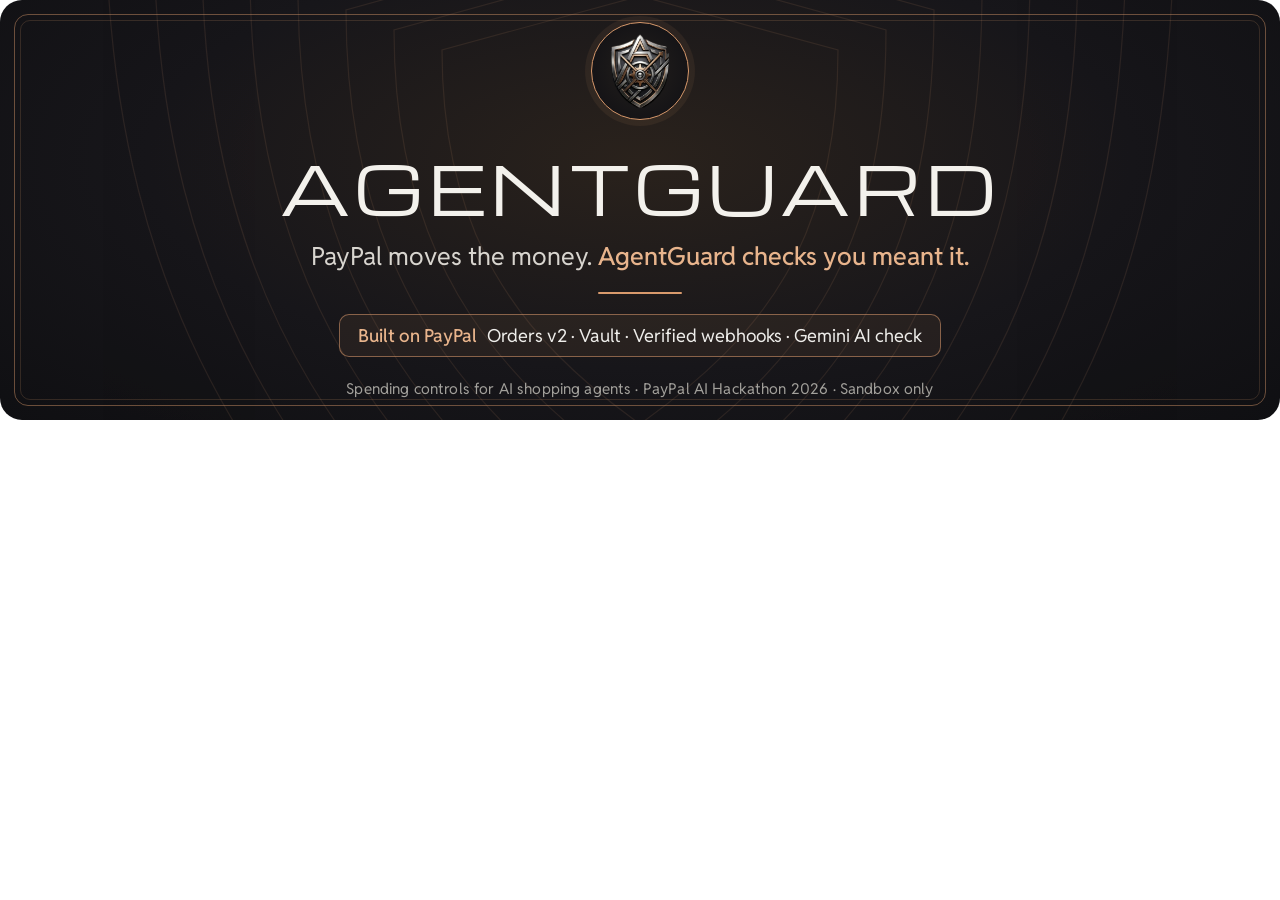
<file: docs/brand/banner-source.html>
<!DOCTYPE html><html><head><style>
@font-face{font-family:Michroma;src:url([data-uri])}
@font-face{font-family:RS;font-weight:400;src:url([data-uri])}
@font-face{font-family:RS;font-weight:500;src:url([data-uri])}
html,body{margin:0;background:transparent}
.card{width:1280px;height:420px;box-sizing:border-box;border-radius:22px;position:relative;overflow:hidden;
 background:radial-gradient(ellipse 70% 90% at 50% 38%, #2a221c 0%, #17161a 55%, #0f0f12 100%);color:#eeedea;font-family:RS}
.frame{position:absolute;inset:14px;border:1px solid rgba(217,154,108,.45);border-radius:14px}
.frame2{position:absolute;inset:20px;border:1px solid rgba(217,154,108,.18);border-radius:10px}
svg.bg{position:absolute;inset:0;opacity:.11}
.c{position:absolute;inset:0;display:flex;flex-direction:column;align-items:center;justify-content:center;gap:0}
.ring{width:96px;height:96px;border-radius:50%;border:1.5px solid #d99a6c;display:flex;align-items:center;justify-content:center;
 background:radial-gradient(circle,#24201c 0%,#141316 75%);box-shadow:0 0 0 6px rgba(217,154,108,.08)}
.ring img{height:74px}
h1{font-family:Michroma;font-weight:400;font-size:66px;letter-spacing:.06em;margin:20px 0 6px;color:#f3f1ec}
.tag{font-size:25px;color:#d8d5cf;margin:0} .tag b{color:#e8b48c;font-weight:500}
.rule{width:84px;height:2px;background:#d99a6c;margin:20px 0 20px;border-radius:2px}
.pill{border:1px solid rgba(217,154,108,.55);background:rgba(217,154,108,.08);border-radius:10px;padding:9px 18px;font-size:18px;color:#eeedea}
.pill span{color:#e8b48c;font-weight:500;margin-right:6px}
.foot{margin-top:22px;font-size:15px;color:#a2a09b;letter-spacing:.01em}
</style></head><body><div class="card">
<svg class="bg" viewBox="0 0 1280 420" preserveAspectRatio="none"><g fill="none" stroke="#d99a6c" stroke-width="1.2">
<path d="M640 40 m0 -44 l198 54 c0 190 -74 286 -198 374 c-124 -88 -198 -192 -198 -374 z"/><path d="M640 40 m0 -78 l246 68 c0 230 -88 342 -246 448 c-158 -106 -246 -234 -246 -448 z"/><path d="M640 40 m0 -112 l294 82 c0 270 -102 398 -294 522 c-192 -124 -294 -276 -294 -522 z"/><path d="M640 40 m0 -146 l342 96 c0 310 -116 454 -342 596 c-226 -142 -342 -318 -342 -596 z"/><path d="M640 40 m0 -180 l390 110 c0 350 -130 510 -390 670 c-260 -160 -390 -360 -390 -670 z"/><path d="M640 40 m0 -214 l438 124 c0 390 -144 566 -438 744 c-294 -178 -438 -402 -438 -744 z"/><path d="M640 40 m0 -248 l486 138 c0 430 -158 622 -486 818 c-328 -196 -486 -444 -486 -818 z"/><path d="M640 40 m0 -282 l534 152 c0 470 -172 678 -534 892 c-362 -214 -534 -486 -534 -892 z"/>
</g></svg>
<div class="frame"></div><div class="frame2"></div>
<div class="c">
 <div class="ring"><img src="[data-uri]"></div>
 <h1>AGENTGUARD</h1>
 <p class="tag">PayPal moves the money. <b>AgentGuard checks you meant it.</b></p>
 <div class="rule"></div>
 <div class="pill"><span>Built on PayPal</span> Orders v2 · Vault · Verified webhooks · Gemini AI check</div>
 <div class="foot">Spending controls for AI shopping agents · PayPal AI Hackathon 2026 · Sandbox only</div>
</div></div></body></html>
</file>
